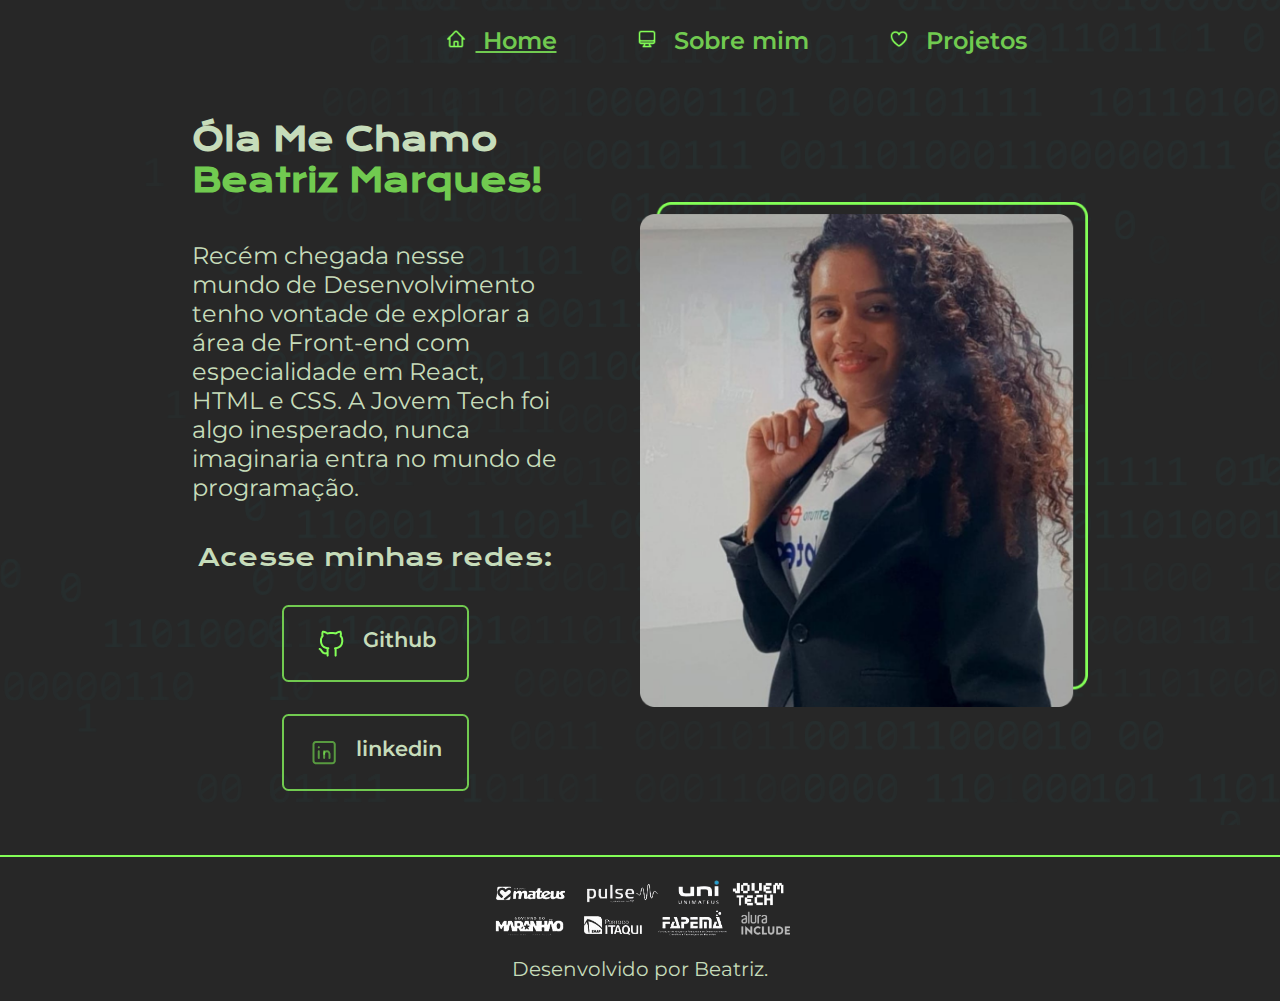
<file: index.html>
<!DOCTYPE html>
<html lang="pt-br">
<head>
    <meta charset="UTF-8">
    <meta http-equiv="X-UA-Compatible" content="IE=edge">
    <meta name="viewport" content="width=device-width, initial-scale=1.0">
    <title>Home</title>
    <link rel="stylesheet" href="./styles/style.css">
</head>
<body>
    <header class="cabecalho">

        <nav class="cabecalho__menu">

            <a class="cabecalho__menu__link_home" href="index.html"><img class="cabecalho__menu__link_icons" src="assets/home.png"> Home</a>

            <a class="cabecalho__menu__link" href="about.html"><img class="cabecalho__menu__link_icons" src="assets/habilidade1.png"> Sobre mim</a>

            <a class="cabecalho__menu__link" href="projetos.html"><img class="cabecalho__menu__link_icons" src="assets/coracion.png"> Projetos</a>

        </nav>

    </header>

    <main class="apresentacao">

        <section class="apresentacao__conteudo">

            <h1 class="apresentacao__conteudo__titulo">Óla Me Chamo
                <strong class="titulo-destaque">Beatriz Marques!</strong>
            </h1>

            <p class="apresentacao__conteudo__texto"> Recém chegada nesse mundo de Desenvolvimento tenho vontade de explorar a área de Front-end com especialidade em React, HTML e CSS.
                A Jovem Tech foi algo inesperado, nunca imaginaria entra no mundo de programação.</p>
            <div class="apresentacao__links">

                <h2 class="apresentacao__links__subtitulo">Acesse minhas redes:</h2>

                <a class="apresentacao__links__navegacao" href="https://github.com/biah_marque">
                    <img src="./assets/git.png">
                    Github
                </a>

                <a class="apresentacao__links__navegacao" href="https://www.linkedin.com/in/beatriz-marques32">
                    <img src="./assets/in.png">
                    linkedin
                </a>

            </div>

        </section>

        <img class= "apresentacao__imagem" src="./assets/homeperfil.png" alt="Foto da Beatriz Marques programando">

    </main>

    <div class="rodape__borda"></div>

    <footer class="rodape">

        <img class="rodape__imagem" src="./assets/logos.jovemtech.png">
        <p class="rodape__texto">Desenvolvido por Beatriz.</p>

    </footer>

</body>
</html>
</file>
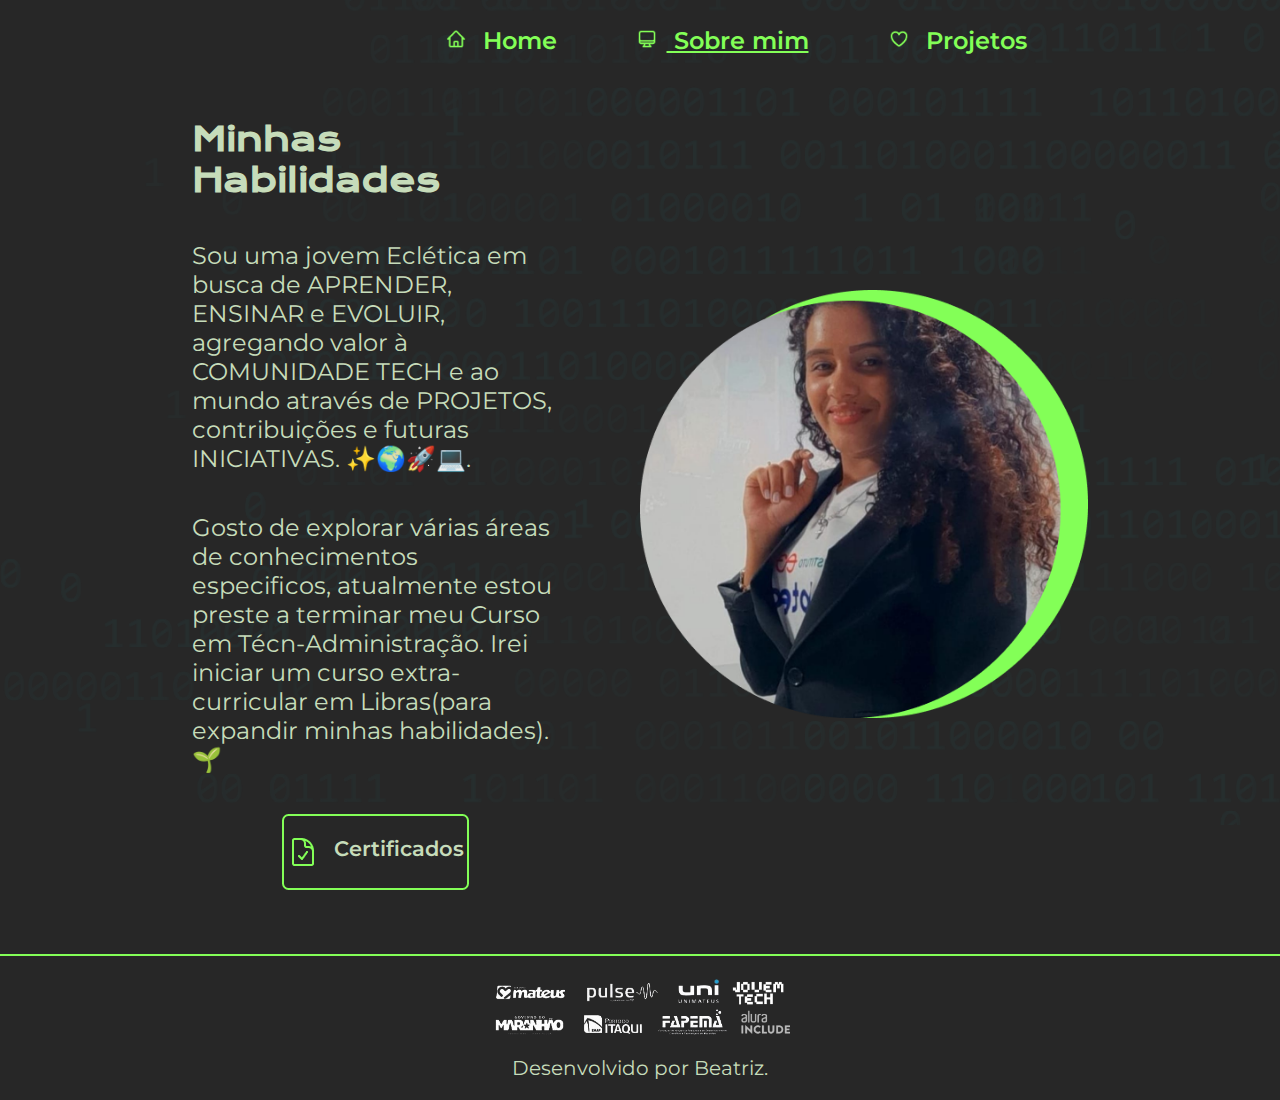
<file: about.html>
<!DOCTYPE html>
<html lang="pt-br">
<head>
    <meta charset="UTF-8">
    <meta http-equiv="X-UA-Compatible" content="IE=edge">
    <meta name="viewport" content="width=device-width, initial-scale=1.
    0">
    <title>Sobre mim</title>
    <link rel="stylesheet" href="./styles/style about.css">
</head>
<body>
   <header class="cabecalho">
    <nav class="cabecalho__menu">
        <a class="cabecalho__menu__link" href="index.html"><img class="cabecalho__menu__link_icons"  src="assets/home.png"> Home</a>
        <a class="cabecalho__menu__link_hab" href="about.html"><img class="cabecalho__menu__link_icons"  src="assets/habilidade1.png"> Sobre mim</a>
        <a class="cabecalho__menu__link" href="projetos.html"><img class="cabecalho__menu__link_icons" src="assets/coracion.png"> Projetos</a>
    </nav>
   </header>

   <main class="apresentacao">

        <section class="apresentacao__conteudo">

            <h1 class="apresentacao__conteudo__titulo">
                Minhas Habilidades
            </h1>

            <p class="apresentacao__conteudo__texto">
                Sou uma jovem Eclética em busca de APRENDER, ENSINAR e EVOLUIR, agregando valor à COMUNIDADE TECH e ao mundo através de PROJETOS, contribuições e futuras INICIATIVAS. ✨🌍🚀💻.
            </p>

            <p class="apresentacao__conteudo__texto">Gosto de explorar várias áreas de conhecimentos especificos, atualmente estou preste a terminar meu Curso em Técn-Administração.
                Irei iniciar um curso extra-curricular em Libras(para expandir minhas habilidades).🌱
            </p>

            <div class="botao-central">
                <a class="apresentacao__links__navegacao" href="https://cursos.alura.com.br/user/biahmarques201/fullCertificate/3fd1cfc7218fee05d9cd26cdfc711c37">
                    <img src="./assets/certificado.png"> 
                    Certificados
                </a> 
            </div>
            
        </section>

        <img class= "apresentacao__imagem" src ="./assets/fotominha.png" alt="Foto da Beatriz Marques programando">

   </main>

   <div class="rodape__borda"></div>

     <footer class="rodape">

        <img class="rodape__imagem" src="./assets/logos.jovemtech.png">

        <p class="rodape__texto">Desenvolvido por Beatriz.</p>

    </footer>
</body>
</html>
</file>
<file: styles/style.css>
@import url('https://fonts.googleapis.com/css2?family=Krona+One&family=Montserrat:wght@400;600&display=swap');

:root {
    --cor-primaria: #272727;
    --cor-secundaria: #C6DCBA;
    --cor-terciaria: #71ca50;
    --cor-hover: #ade49973;

    --fonte-primaria: 'Krona One', sans-serif;
    --font-secundaria: 'Montserrat', sans-serif;
}

* {
    margin: 0;
    padding: 0;
}

body {
    /* height: 100vh; */
    box-sizing: border-box;
    background-color: var(--cor-primaria);
    color: var(--cor-secundaria);
    background-image: url("../assets/Background\ Códigos.png");
    background-repeat: no-repeat;
}

.cabecalho{
    padding: 2% 0% 0% 15%;
}

.cabecalho__menu {
    display: flex;
    gap: 80px;
    justify-content: center; 
}

.cabecalho__menu__link{
        font-family: var(--font-secundaria);
        font-size: 1.5rem;
        font-weight: 600;
        color: var(--cor-terciaria);
        text-decoration: none;
}

.cabecalho__menu__link_home {
    font-family: var(--font-secundaria);
    font-size: 1.5rem;
    font-weight: 600;
    color: var(--cor-terciaria);
    text-decoration: underline;
}

.cabecalho__menu__link_hab{
    font-family: var(--font-secundaria);
    font-size: 1.5rem;
    font-weight: 600;
    color: var(--cor-terciaria);
    text-decoration:underline;
}

.cabecalho__menu__link_proj{
    font-family: var(--font-secundaria);
    font-size: 1.5rem;
    font-weight: 600;
    color: var(--cor-terciaria);
    text-decoration:underline;
}

.cabecalho__menu__link_icons{
    width: 20px;
    height: 20px;
    margin-right: 10px;
}
.apresentacao {
    padding: 5% 15%;
    display: flex;
    align-items: center;
    justify-content: space-between;
    gap: 82px;
}

.apresentacao__conteudo{
    width: 100%;
    display: flex;
    flex-direction: column;
    gap: 40px;
}

.apresentacao__conteudo__titulo{
    font-size: 1,5rem;
    font-family: var(--fonte-primaria);
    justify-content: center;
}

.titulo-destaque{
    color: var(--cor-terciaria);
}
.apresentacao__conteudo__texto{
    font-size: 1.5rem;
    font-family: var(--font-secundaria);
}

.apresentacao__links{
    display:flex;
    flex-direction: column;
    justify-content: space-between;
    align-items: center;
    gap: 32px;
}
.apresentacao__projetos{
    display:flex;
    justify-content: space-around;
    gap:50px;
}

.apresentacao__projetos__imagens{
    max-width: 400px;
    min-height: 250px;
    border-radius: 16px;
}

.apresentacao__links__subtitulo{
    font-family: var(--fonte-primaria);
    font-weight: 400;
    font-size: 1.5rem;
}

.apresentacao__links__navegacao {
    display: flex;
    justify-content: center;
    gap: 15px;
    border: 2px solid var(--cor-terciaria);
    width: 50%;
    text-align: center;
    border-radius: 6.5px;
    font-size: 1.3rem;
    font-weight: 600;
    padding: 20px 0;
    text-decoration: none;
    color: var(--cor-secundaria);
    font-family: var(--font-secundaria);
}

.apresentacao__links__navegacao:hover {
    background-color: var(--cor-hover);
}

.apresentacao__imagem{
    width: 50%;
}

.rodape__borda{
    border: solid 1.5px #83ff57;
}

.rodape {
    padding: 20px;
    color: var(--cor-secundaria);
    background-color: var(--cor-primaria);
    text-align: center;
    font-family: var(--font-secundaria);
    font-size: 1.5rem;
    font-weight: 400;
}

.rodape__imagem{
width: 300px;
}

.rodape__texto{
    margin-top: 10px;
    font-size: 20px;
}

.apresentacao__projetos__imagens{
    width: 400px;
    border-radius: 10px;
}


@media (max-width: 1200px) {
    .cabecalho {
        padding: 10%;
    }

    .cabecalho__menu {
        justify-content: center;
        gap:10px;
    }

    .apresentacao {
        flex-direction: column-reverse;
        padding: 5%;
    }

    .apresentacao__conteudo{
        width: auto;
    }
}

@media (max-width: 590px) {
    .cabecalho__menu a{
        padding: 30px;
        font-size: 0px;
        color: transparent;
    }
}
</file>
<file: styles/style about.css>
@import url('https://fonts.googleapis.com/css2?family=Krona+One&family=Montserrat:wght@400;600&display=swap');

:root {
    --cor-primaria: #272727;
    --cor-secundaria: #C6DCBA;
    --cor-terciaria: #83ff57;
    --cor-hover: #ade49973;

    --fonte-primaria: 'Krona One', sans-serif;
    --font-secundaria: 'Montserrat', sans-serif;
}

* {
    margin: 0;
    padding: 0;
}

body {
    /* height: 100vh; */
    box-sizing: border-box;
    background-color: var(--cor-primaria);
    color: var(--cor-secundaria);
    background-image: url("../assets/Background\ Códigos.png");
    background-repeat: no-repeat;
}

.cabecalho{
    padding: 2% 0% 0% 15%;
}

.cabecalho__menu {
    display: flex;
    gap: 80px;
    justify-content: center;
}

.cabecalho__menu__link{
        font-family: var(--font-secundaria);
        font-size: 1.5rem;
        font-weight: 600;
        color: var(--cor-terciaria);
        text-decoration: none;
}

.cabecalho__menu__link_home {
    font-family: var(--font-secundaria);
    font-size: 1.5rem;
    font-weight: 600;
    color: var(--cor-terciaria);
    text-decoration: underline;
}

.cabecalho__menu__link_hab{
    font-family: var(--font-secundaria);
    font-size: 1.5rem;
    font-weight: 600;
    color: var(--cor-terciaria);
    text-decoration:underline;
}

.cabecalho__menu__link_proj{
    font-family: var(--font-secundaria);
    font-size: 1.5rem;
    font-weight: 600;
    color: var(--cor-terciaria);
    text-decoration:underline;
}

.apresentacao {
    padding: 5% 15%;
    display: flex;
    align-items: center;
    justify-content: space-between;
    gap: 82px;
}
.cabecalho__menu__link_icons{
    width: 20px;
    height: 20px;
    margin-right: 10px;
}
.apresentacao__conteudo{
    width: 100%;
    display: flex;
    flex-direction: column;
    gap: 40px;
}

.apresentacao__conteudo__titulo{
    font-size: 1,5rem;
    font-family: var(--fonte-primaria);
    justify-content: center;
}

.titulo-destaque{
    color: var(--cor-terciaria);
}
.apresentacao__conteudo__texto{
    font-size: 1.5rem;
    font-family: var(--font-secundaria);
}

.apresentacao__links{
    display:flex;
    flex-direction: column;
    justify-content: space-between;
    align-items: center;
    gap: 32px;
}
.apresentacao__projetos{
    display:flex;
    justify-content: space-around;
    gap:50px;
}

.apresentacao__projetos__imagens{
    max-width: 400px;
    min-height: 250px;
    border-radius: 16px;
}

.apresentacao__links__subtitulo{
    font-family: var(--fonte-primaria);
    font-weight: 400;
    font-size: 1.5rem;
}

.apresentacao__links__navegacao {
    display: flex;
    justify-content: center;
    gap: 15px;
    border: 2px solid var(--cor-terciaria);
    width: 50%;
    text-align: center;
    border-radius: 6.5px;
    font-size: 1.3rem;
    font-weight: 600;
    padding: 20px 0;
    text-decoration: none;
    color: var(--cor-secundaria);
    font-family: var(--font-secundaria);
}

.apresentacao__links__navegacao:hover {
    background-color: var(--cor-hover);
}

.botao-central{
    display: flex;
    justify-content: center;
}

.apresentacao__imagem{
    width: 50%;
}

.rodape__borda{
    border: solid 1.5px #83ff57;
}

.rodape {
    padding: 20px;
    color: var(--cor-secundaria);
    background-color: var(--cor-primaria);
    text-align: center;
    font-family: var(--font-secundaria);
    font-size: 1.5rem;
    font-weight: 400;
}

.rodape__imagem{
    width: 300px;
    }

.rodape__texto{
    margin-top: 10px;
    font-size: 20px;
}

.apresentacao__projetos__imagens{
    width: 400px;
    border-radius: 10px;
}


@media (max-width: 1200px) {
    .cabecalho {
        padding: 10%;
    }

    .cabecalho__menu {
        justify-content: center;
        gap:10px;
    }

    .apresentacao {
        flex-direction: column-reverse;
        padding: 5%;
    }

    .apresentacao__conteudo{
        width: auto;
    }
}

@media (max-width: 590px) {
    .cabecalho__menu a{
        padding: 30px;
        font-size: 0px;
        color: transparent;
    }
}
</file>
